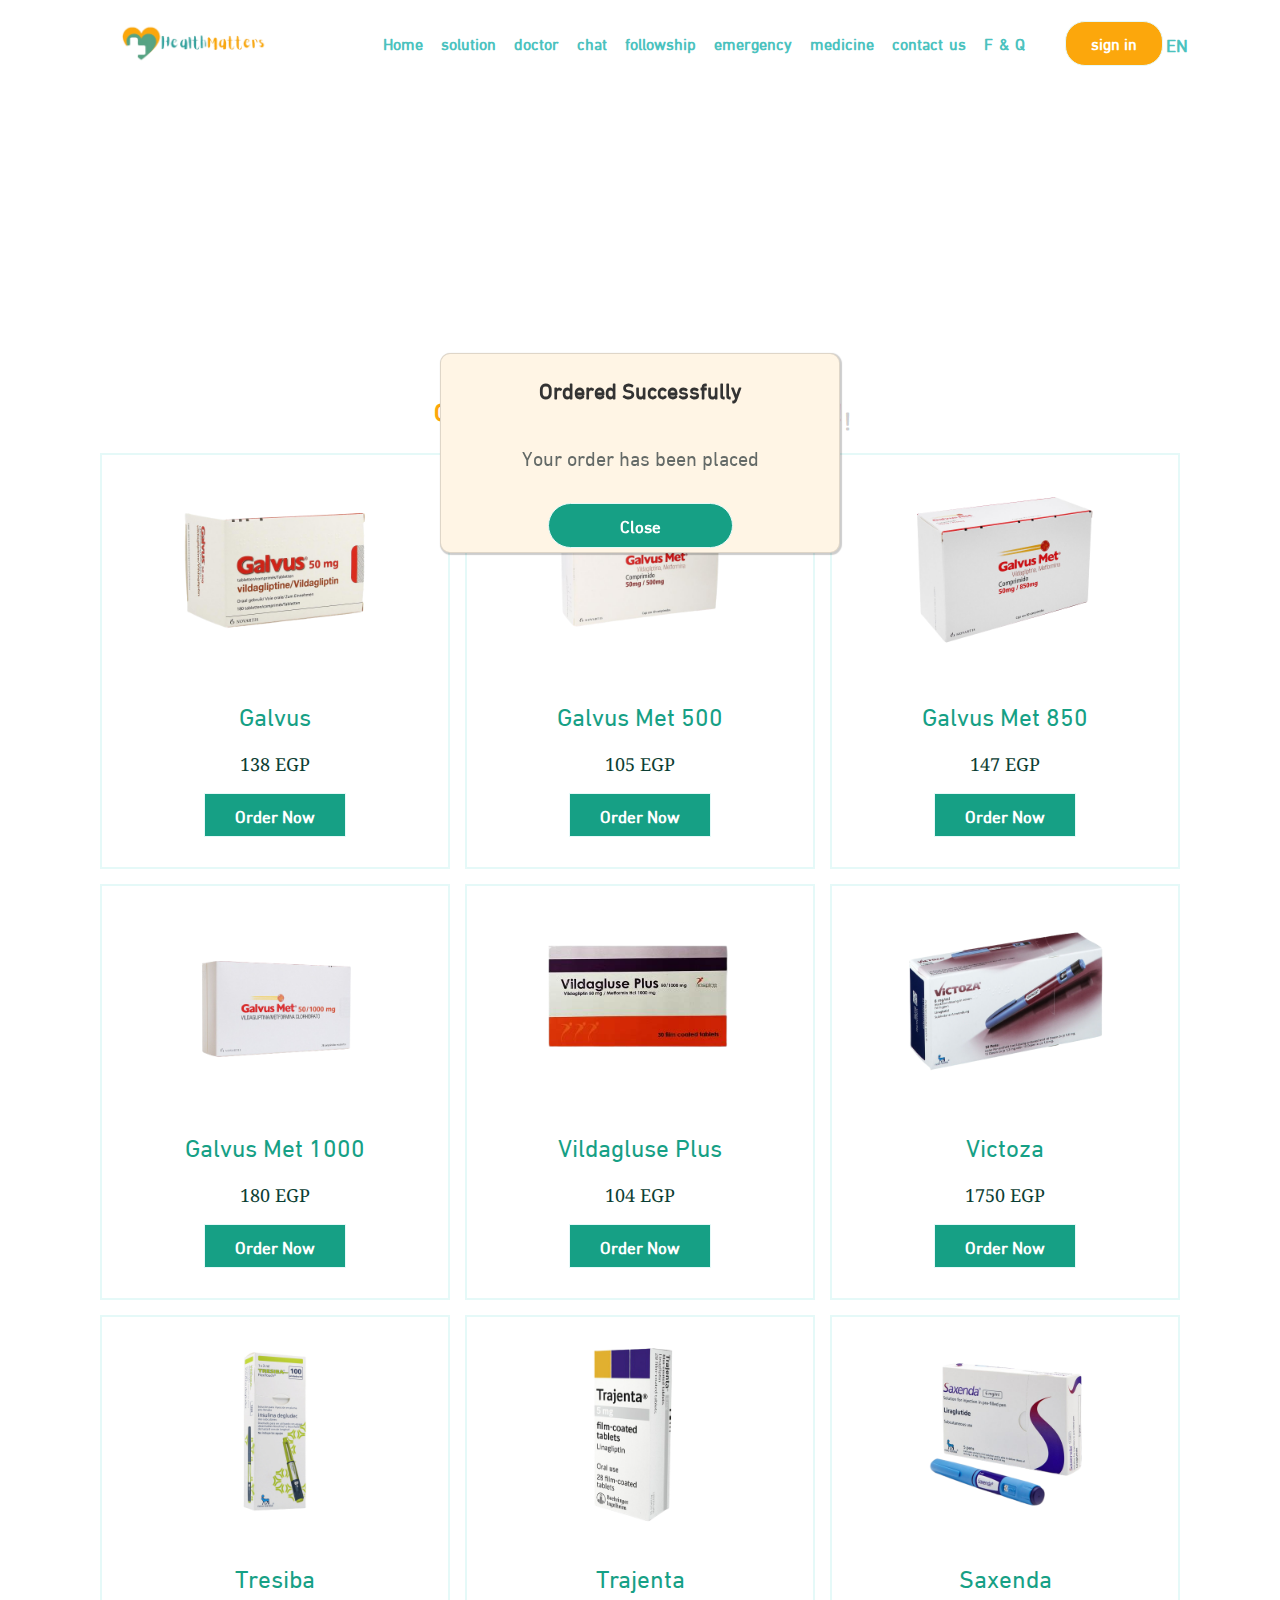
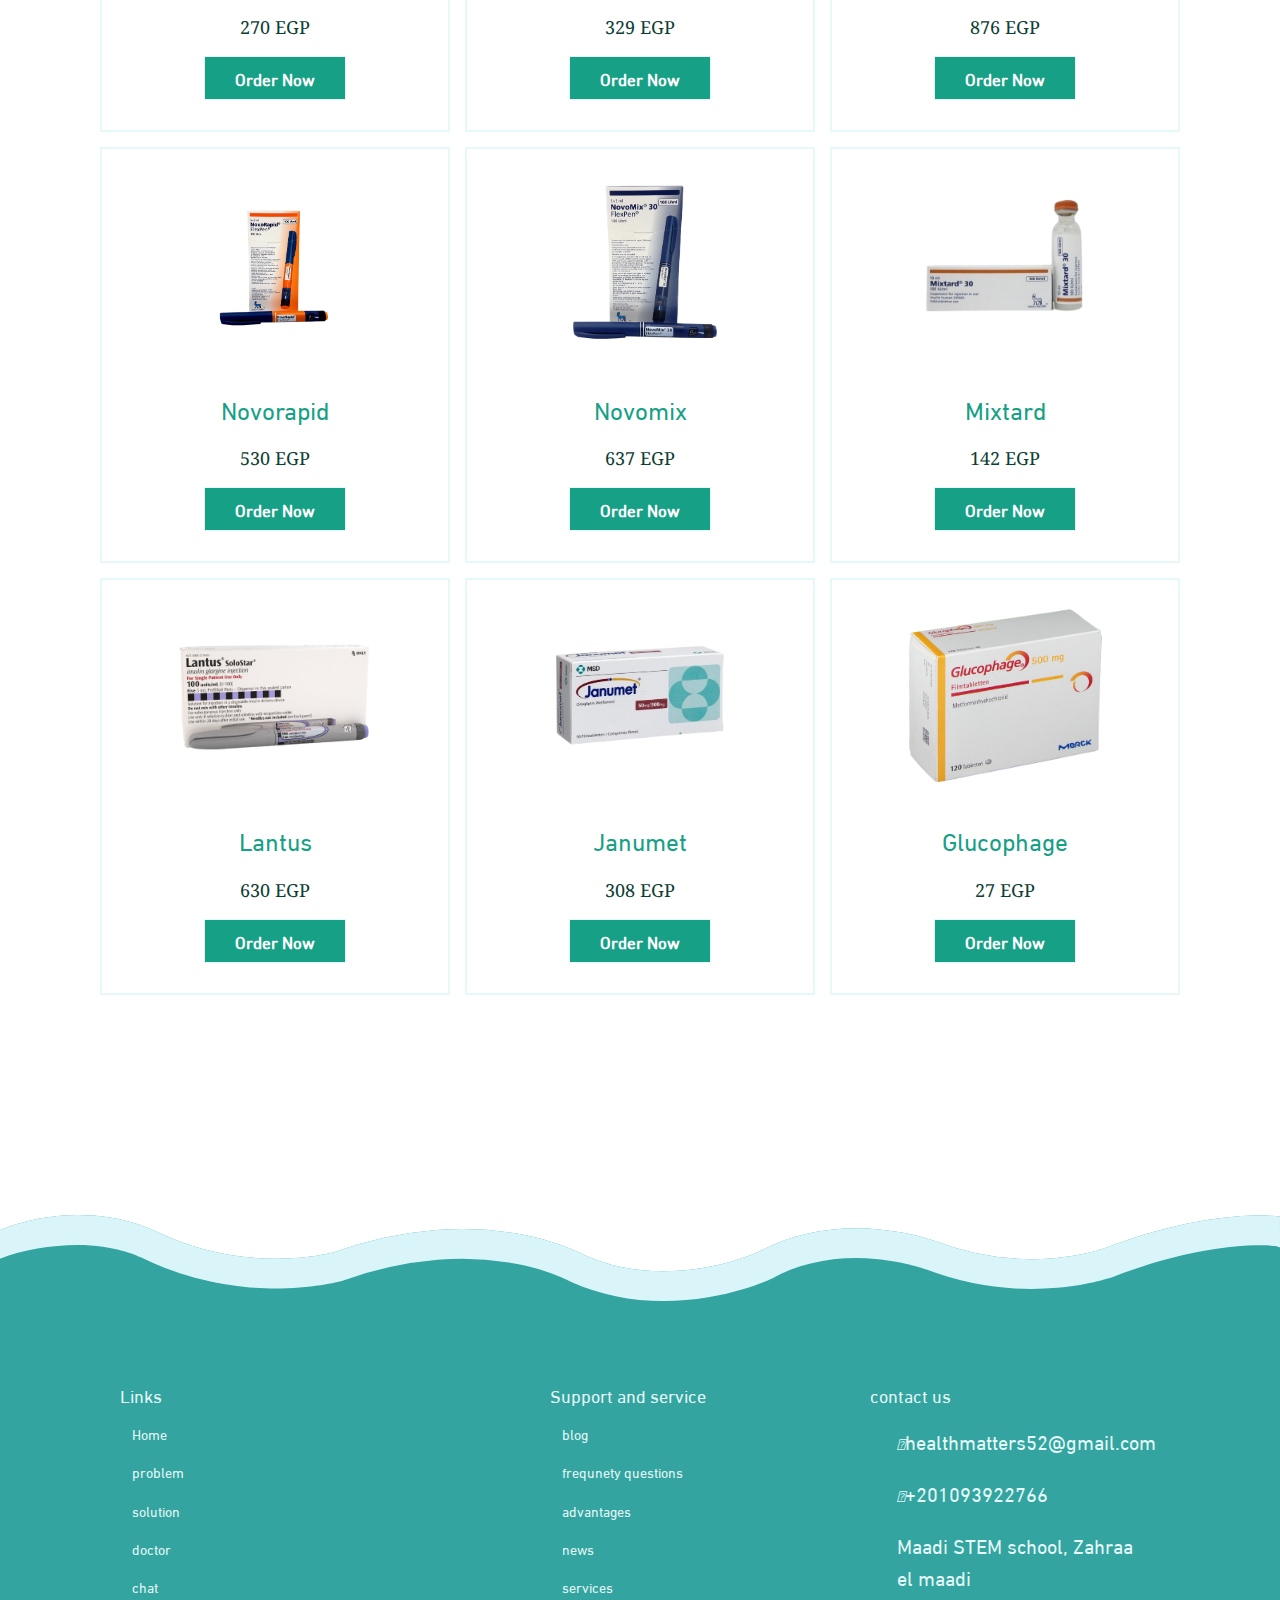
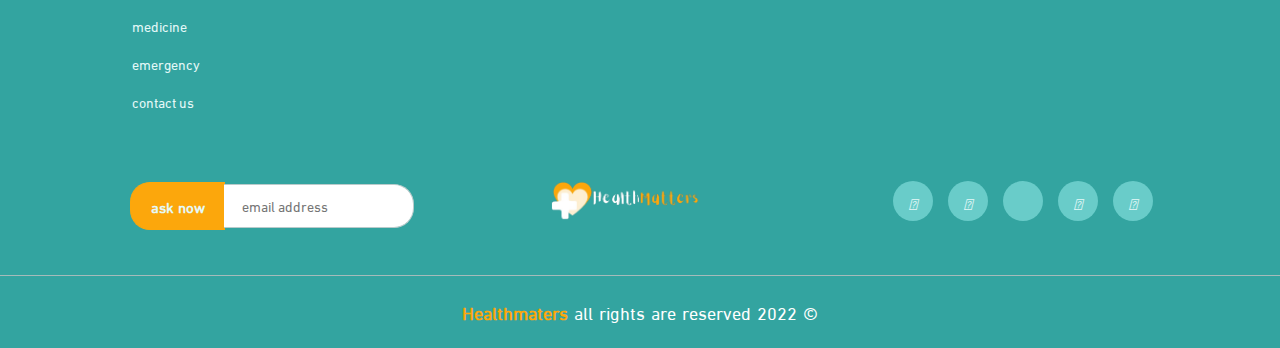
<file: HealthMattres/Medicine.html>
<!DOCTYPE html>
<html dir="ltr">
    <head>
        <meta charset="UTF-8" />
        <meta http-equiv="X-UA-Compatible" content="IE=edge" />
        <meta name="viewport" content="width=device-width, initial-scale=1.0" />
        <link rel="icon" href="img/image-removebg-preview.png">
        <!-- Render All Element Normally -->
        <link rel="stylesheet" href="css/normalize.css" />
         <!-- Bootstrap Core CSS -->
    <link rel="stylesheet" href="https://maxcdn.bootstrapcdn.com/bootstrap/4.0.0-alpha.6/css/bootstrap.min.css">
    <!-- Custom Fonts -->
    <link href="https://maxcdn.bootstrapcdn.com/font-awesome/4.7.0/css/font-awesome.min.css" rel="stylesheet" type="text/css">
    <link href="https://fonts.googleapis.com/css?family=Montserrat:400,700" rel="stylesheet" type="text/css">
    <link href='https://fonts.googleapis.com/css?family=Kaushan+Script' rel='stylesheet' type='text/css'>
    <link href='https://fonts.googleapis.com/css?family=Droid+Serif:400,700,400italic,700italic' rel='stylesheet' type='text/css'>
    <link href='https://fonts.googleapis.com/css?family=Roboto+Slab:400,100,300,700' rel='stylesheet' type='text/css'>
    <link rel="stylesheet" href="https://maxcdn.bootstrapcdn.com/bootstrap/3.4.1/css/bootstrap.min.css">

        <!-- Main Template CSS File -->
        <link rel="stylesheet" href="css/style.css" />
        <link rel="stylesheet" href="https://cdnjs.cloudflare.com/ajax/libs/animate.css/3.7.0/animate.min.css">
        <title> HealthMatters </title>
    </head>
    <body>
        <!-- Start Header Section -->
        <div class="header" id="header">
            <div class="container">
                <nav class="nav-bar">
                    <div class="logo">
                        <img src="img/logo-removebg-preview.png" alt="logo">
                    </div>
                    <div class="list-items">
                        <i class="fa-solid fa-bars menu"></i>
                        <ul>
                            <li><i class="fa-solid fa-house-chimney togel"></i></li>
                            <li><a href="index.html"> Home </a></li>
                            <li><a href="solution.html"> solution</a></li>
                            <li><a href="doctor.html"> doctor </a></li>
                            <li><a href="chat.html"> chat</a></li>
                            <li><a href="todo.html"> followship</a></li>
                            <li><a href="Emergency.html"> emergency</a></li>
                            <li><a href="Medicine.html"> medicine</a></li>
                            <li><a href="contact us.html"> contact us</a></li>
                            <li><a href="f&q.html"> F & Q </a></li>
                            <button class="activ"> sign in </button>
                            <button> sign up </button>
                        </ul>
                    </div>
                    <div class="left-nav">
                        <button> sign in </button>
                        <div class="lang">
                            <span>EN</span>
                            <i class="fa-solid fa-earth-americas"></i>
                        </div>
                    </div>
                </nav>
            </div>
        </div>
        <!-- End Header Section -->

        <section class="medicine" id="medicine">

            <h1 class="heading">Order Your Medicine Now!</h1>
        
            <div class="items">
        
                <div class="item">
                    <img src="img/Galvus.png" alt="Galvus" class="product-img">
                    <h3 class="product-title">Galvus</h3>
                    <div class="price">138 EGP</div>
                    <button class="btn-send" onclick="show_pup()">Order Now</button>
                </div>
        
                <div class="item">
                    <img src="img/Galvus Met 500.png" class="product-img" alt="Galvus Met 50/500 Mg">
                    <h3 class="product-title">Galvus Met 500</h3>
                    <div class="price">105 EGP</span></div>
                    <button class="btn-send" onclick="show_pup()">Order Now</button>
                </div>
        
                <div class="item">
                    <img src="img/Galvus Met 850.png" class="product-img" alt="Galvus Met 50/850 Mg">
                    <h3 class="product-title">Galvus Met 850</h3>
                    <div class="price">147 EGP</div>
                    <button class="btn-send" onclick="show_pup()">Order Now</button>
                </div>
        
                <div class="item">
                    <img src="img/Galvus Met 1000.png" class="product-img" alt="Galvus Met 50/1000 Mg">
                    <h3 class="product-title">Galvus Met 1000</h3>
                    <div class="price">180 EGP</div>
                    <button class="btn-send" onclick="show_pup()">Order Now</button>
                </div>
        
                <div class="item">
                    <img src="img/Vildagluse Plus.png" class="product-img" alt="Vildagluse Plus">
                    <h3 class="product-title">Vildagluse Plus</h3>
                    <div class="price">104 EGP</div>
                    <button class="btn-send" onclick="show_pup()">Order Now</button>
                </div>
        
                <div class="item">
                    <img src="img/Victoza.png" class="product-img" alt="Victoza">
                    <h3 class="product-title">Victoza</h3>
                    <div class="price">1750 EGP</div>
                    <button class="btn-send" onclick="show_pup()">Order Now</button>
                </div>
                        
                <div class="item">
                    <img src="img/Tresiba.png" class="product-img" alt="Tresiba">
                    <h3 class="product-title">Tresiba</h3>
                    <div class="price">270 EGP</div>
                    <button class="btn-send" onclick="show_pup()">Order Now</button>
                </div>
        
                <div class="item">
                    <img src="img/Trajenta.png" alt=" class="product-img" Trajenta">
                    <h3 class="product-title"> Trajenta</h3>
                    <div class="price">329 EGP</div>
                    <button class="btn-send" onclick="show_pup()">Order Now</button>
                </div>
                        
                <div class="item">
                    <img src="img/Saxenda.png" class="product-img" alt="Saxenda">
                    <h3 class="product-title">Saxenda</h3>
                    <div class="price">876 EGP</div>
                    <button class="btn-send" onclick="show_pup()">Order Now</button>
                </div>
        
                <div class="item">
                    <img src="img/Novorapid.png" class="product-img" alt="Novorapid">
                    <h3 class="product-title">Novorapid</h3>
                    <div class="price">530 EGP</div>
                    <button class="btn-send" onclick="show_pup()">Order Now</button>
                </div>
        
                <div class="item">
                    <img src="img/Novomix.png" class="product-img" alt="Novomix">
                    <h3 class="product-title">Novomix</h3>
                    <div class="price">637 EGP</div>
                    <button class="btn-send" onclick="show_pup()">Order Now</button>
                </div>
                        
                <div class="item">
                    <img src="img/Mixtard.png" class="product-img" alt="Mixtard">
                    <h3 class="product-title">Mixtard</h3>
                    <div class="price">142 EGP</div>
                    <button class="btn-send" onclick="show_pup()">Order Now</button>
                </div>
                        
                <div class="item">
                    <img src="img/Lantus.png" class="product-img" alt="Lantus">
                    <h3 class="product-title">Lantus</h3>
                    <div class="price">630 EGP</div>
                    <button class="btn-send" onclick="show_pup()">Order Now</button>
                </div>
                        
                <div class="item">
                    <img src="img/Janumet.png" class="product-img" alt="Janumet">
                    <h3 class="product-title">Janumet</h3>
                    <div class="price">308 EGP</div>
                    <button class="btn-send" onclick="show_pup()">Order Now</button>
                </div>
                        
                <div class="item">
                    <img src="img/Glucophage.png" class="product-img" alt="Glucophage">
                    <h3 class="product-title">Glucophage</h3>
                    <div class="price">27 EGP</div>
                    <button class="btn-send" onclick="show_pup()">Order Now</button>
                </div>

            <div class="card open" id="pup">
                <h2>Ordered Successfully</h2>
                <p>Your order has been placed</p>
                <button class="btn-close" onclick="hide_pup()">Close</button>
            </div>     
            </div>
            </section>

<!-- Start Footer Section -->
        <div class="footer">
            <img class="vector" src="img/ss-4.svg" alt="vector">
            <div class="container">
                <div class="content">
                    <div class="box">
                        <h4> Links </h4>
                        <ul>
                            <li> Home </li>
                            <li> problem </li>
                            <li> solution</li>
                            <li> doctor </li>
                            <li> chat</li>
                            <li> medicine</li>
                            <li> emergency</li>
                            <li> contact us</li>
                        </ul>
                    </div>
                    <div class="box">
                        <h4> Support and service</h4>
                        <ul>
                            <li> blog</li>
                            <li> frequnety questions</li>
                            <li> advantages</li>
                            <li> news</li>
                            <li> services</li>
                        </ul>
                    </div>
                    <div class="box">
                        <h4> contact us</h4>
                        <div class="maile">
                            <i class="fa-solid fa-envelope"></i>
                            <span>healthmatters52@gmail.com</span>
                        </div>
                        <div class="phone">
                            <i class="fa-solid fa-phone"></i>
                            <span>+201093922766</span>
                        </div>
                        <div class="location">
                            <i class="fa-solid fa-location-dot"></i>
                            <span>Maadi STEM school, Zahraa el maadi</span>
                        </div>
                    </div>
                </div>
                <div class="contacts">
                    <div class="form">
                        <button> ask now</button>
                        <input class="input" type="url" placeholder=" email address" name="url" id="url">
                        
                    </div>
                    <div class="img">
                        <img src="img/logo footer.png" alt="">
                    </div>
                    <div class="social">
                            <i class="fa-brands fa-facebook-f"></i>
                            <i class="fa-brands fa-instagram"></i>
                            <i class="fa-brands fa-linkedin-in"></i>
                            <i class="fa-brands fa-youtube"></i>
                            <i class="fa-brands fa-twitter"></i>
                    </div>
                </div>
            </div>
            <p class="copyright"><span> Healthmaters</span>   all rights are reserved <bdi>2022 &copy;</bdi></p>
        </div>
<!-- End Footer Section -->
        <script src="js/index.js"></script>
    </body>
</html>
</file>
<file: HealthMattres/css/style.css>
/* Start Global Variablse */
:root {
    --min-color: #33a4a0;
    --header-color: #ffffff;
    --paragraph-color: #b9cbcb;
    --sec-color: #fca70c;
    --thrd-color: #e5f9f8;
    --four-color: #fff5e5;
    --trans-duration: 0.3s;
    --min-padding: 60px 0;
    --green: #16a085; 
    --black: #444; 
    --light-color: #777; 
    --box-shadow:10px 10px 0 rgba(22, 160, 133, .2);
    --text-shadow:9px 9px 0 rgba(0, 0, 0, .2);
    
}
/* customize */

html::-webkit-scrollbar {
    width: 15px;
  }
  
  html::-webkit-scrollbar-thumb {
    background-color: var(--thrd-color);
    border-radius: 100vw;
    -webkit-border-radius: 100vw;
    -moz-border-radius: 100vw;
    -ms-border-radius: 100vw;
    -o-border-radius: 100vw;
  }
  
  html::-webkit-scrollbar-track {
    background-color: #777;
  }
  

::selection {
    background-color: var(--min-color);
    color: white;
}
  /* End Global Variablse */
  /* Start Global Rulse */
  * {
    -webkit-box-sizing: border-box;
    -moz-box-sizing: border-box;
    box-sizing: border-box;
}
html {
    scroll-behavior: smooth;
}
@font-face {
    font-family: "DINNextLTArabic";
    src: url(../fonts/DINNextLTArabic-Regular-2.ttf);
}
body {
    font-family: "DINNextLTArabic", sans-serif;
    margin: 0 !important;
    padding: 0 !important;
    position: relative;
    z-index: -4;
}
ul {
    list-style: none;
    padding: 0;
    margin: 0;
}
a {
    text-decoration: none !important;
}
.container {
    padding-left: 15px;
    padding-right: 15px;
    margin-left: auto;
    margin-right: auto;
}
  /* Medium devices (tablets, 768px and up) */
@media (min-width: 768px) {
.container {
    width: 730px;
}
}
  /* Large devices (desktops, 992px and up) */
@media (min-width: 992px) {
.container {
    width: 950px;
}
}
  /* Extra large devices (large desktops, 1200px and up) */
@media (min-width: 1200px) {
.container {
    width: 1070px;
}
}
  /* End Global Rulse */
  /* Start Main Components */
.main-component h2 {
    font-size: 45px;
    font-weight: 700;
    color: var(--min-color);
    line-height: 1.8;
    position: relative;
    width: fit-content;
    margin: auto;
}
.main-component h2::after {
    content: "";
    position: absolute;
    right: -70px;
    bottom: 20px;
    width: 60px;
    height: 30px;
    background-image: url(../img/line-header.svg);
    background-repeat: no-repeat;
}
.main-component h2::before {
    content: "";
    position: absolute;
    left: -70px;
    bottom: 20px;
    width: 60px;
    height: 30px;
    background-image: url(../img/line-header.svg);
    background-repeat: no-repeat;
}
.main-component p {
    font-size: 18px;
    font-weight: 400;
    color: var(--min-color);
    line-height: 1.8;
    position: relative;
    width: fit-content;
    margin: auto;
    margin-bottom: 75px;
    margin-top: -15px;
}
.main-component .right {
    font-size: 30px;
    font-weight: 700;
    color: var(--min-color);
    line-height: 1.8;
    position: relative;
    padding: 10px 0;
    width: fit-content;
    margin: 0;
    margin-bottom: 10px;
}
.main-component .right::before {
    content: "";
    position: absolute;
    left: -70px;
    bottom: 20px;
    width: 60px;
    height: 30px;
    background-image: url(../img/line-header.svg);
    background-repeat: no-repeat;
}
button {
    padding: 10px 25px;
    font-size: 16px;
    font-weight: 600;
    background-color: var(--sec-color);
    border: 1px solid var(--thrd-color);
    color: var(--header-color);
    border-radius: 20px;
    cursor: pointer;
    transition: var(--trans-duration);
    display: flex;
    align-items: center;
    transition: var(--trans-duration);
}
.arrows i {
    font-size: 25px;
    color: var(--header-color);
    background-color: var(--sec-color);
    width: 40px;
    height: 40px;
    border-radius: 50%;
    display: flex;
    justify-content: center;
    align-items: center;
    position: absolute;
    bottom: -70px;
    cursor: pointer;
    transition: var(--trans-duration);
}
.arrows i.right {
    right: calc(50% - 50px);
}
.arrows i.right:hover {
    background-color: var(--min-color);
}
.arrows i.left {
    left: calc(50% - 50px);
    background-color: var(--min-color);
}
.arrows i.left:hover {
    background-color: var(--sec-color);
}
  /* End Main Components */
  section{
    margin: 10rem;
    font-family: "DINNextLTArabic";
}
button {
    padding: 10px 25px;
    font-size: 16px;
    font-weight: 600;
    background-color: var(--sec-color);
    border: 1px solid var(--thrd-color);
    color: var(--header-color);
    border-radius: 20px;
    cursor: pointer;
    transition: var(--trans-duration);
    display: flex;
    align-items: center;
    transition: var(--trans-duration);
}
.heading{
    text-align: center;
    color:var(--min-color);
    padding-bottom: 3.5rem;
    font-size: 4rem;
    font-weight: 600;
    font-family: "DINNextLTArabic";
}
.btn-send{
    margin-top: 1rem;
    display: inline-block;
    padding:.9rem 3rem;
    font-size: 1.7rem;
    color: var(--header-color);
    background: var(--green);
    cursor: pointer;
    border-radius: 0rem;
}

.btn:hover{
    color:var(--four-color);
    background: var(--sec-color);
    transition: 0.3s;
}
  /* Start Header Section */
.header {
    background-color: var(--header-color);
    position: relative;
    height: 125px;
    padding: 10px 0;
    margin-bottom: 30px;
}
@media (max-width: 767px) {
    .header {
        height: 60px;
        margin-bottom: 0;
    }
}
.header .nav-bar {
    display: flex;
    justify-content: space-between;
    align-items: center;
}
.header .nav-bar .logo {
    max-width: 100%;
    cursor: pointer;
}
.header .nav-bar .logo img {
    width: 150px;
}
.header .nav-bar .list-items .menu {
    color: var(--min-color);
    font-size: 18px;
    position: relative;
    cursor: pointer;
    display: none;
}
@media (max-width: 767px) {
    .header .nav-bar .list-items .menu {
        display: block;
    }
    .header .nav-bar .list-items .menu:hover + ul {
        display: flex;
        flex-direction: column;
        padding: 20px;
        width: 100%;
        height: 500px;
        background-color: var(--min-color);
        position: absolute;
        top: 70px;
        left: 0;
        z-index: 4;
    }
    .header .nav-bar .list-items .menu:hover + ul::after {
        content: "";
        border-width: 10px;
        border-style: solid;
        border-color: transparent transparent var(--min-color) transparent;
        position: absolute;
        left: 12px;
        top: -19px;
    }
    .header .nav-bar .list-items .menu:hover + ul li {
        padding: 10px;
        text-align: center;
        background-color: var(--thrd-color);
        margin-bottom: 5px;
    }
}
.header .nav-bar .list-items ul {
    padding: 10px;
    margin-right: -50px;
}
@media (max-width: 767px) {
    .header .nav-bar .list-items ul {
        display: none;
    }
}
@media (min-width: 767.2px) {
    .header .nav-bar .list-items ul button {
        display: none;
    }
}
@media (max-width: 767px) {
    .header .nav-bar .list-items ul button {
        display: block;
        margin-top: 20px;
        background-color: var(--thrd-color);
        border-color:  var(--thrd-color);
    }
    .header .nav-bar .list-items ul button {
    padding: 10px 25px;
    color: var(--min-color);
    border-radius: 15px;
    }
}
.header .nav-bar .list-items ul li {
    display: inline-block;
    padding: 12px 5px;
    margin-left: 5px;
    position: relative;
}
.header .nav-bar .list-items ul li a {
    color: #4bc2be;
    font-size: 16px;
    font-weight: 600;
    word-spacing: 2px;
    transition: var(--trans-duration);
}
.header .nav-bar .list-items ul li .togel {
    color: var(--sec-color);
    cursor: pointer;
}
.header .nav-bar .list-items ul li::after {
    content: "";
    width: 0;
    height: 3px;
    background-color: var(--sec-color);
    position: absolute;
    right: 5px;
    bottom: -5px;
    transition: var(--trans-duration);
}
.header .nav-bar .list-items ul li:hover::after {
    width: calc(100% - 5px);
}
.header .nav-bar .left-nav {
    display: flex;
    justify-content: space-between;
    align-items: center;
    margin-right: -50px;
}
@media (max-width: 992px) {
    .header .nav-bar .left-nav {
        display: none;
    }
}
.header .nav-bar .left-nav button:hover {
    background-color: var(--header-color);
    border: 1px solid var(--sec-color);
    color: var(--sec-color);
}
.header .nav-bar .left-nav .lang {
    margin-right: 15px;
    font-size: 18px;
    font-weight: 600;
    color: #4bc2be;
}
.header .nav-bar .left-nav .lang span,
.header .nav-bar .left-nav .lang i {
    padding: 2.5px;
}
/* End Header Section */
/* Start Landing Section */
.landing {
    padding: var(--min-padding);
    background-color: #3db9b5;
    position: relative;
    padding-bottom: 100px;
}
.landing .vector {
    position: absolute;
    top: -80px;
}
@media (max-width: 1200px) {
    .landing .vector {
        top: -70px;
    }
}
@media (max-width: 992px) {
    .landing .vector {
        top: -50px;
    }
}
@media (max-width: 767px) {
    .landing .vector {
        top: -3px;
    }
}
.landing .content {
    display: flex;
    justify-content: space-between;
    gap: 20px;
    padding-top: 20px;
}
@media (max-width: 992px) {
    .landing .content {
        flex-direction: column;
        text-align: center;
    }
}
.landing .content .text {
    padding: 10px;
}
.landing .content .text h2 {
    margin: 0;
    font-size: 45px;
    font-weight: 400;
    color: #f1c968;
}
.landing .content .text p {
    font-size: 26px;
    margin: 15px 0 0;
    color: var(--header-color);
    line-height: 1.6;
}
.landing .content .text button {
    background-color: #3db9b5;
    border-width: 2px;
    display: flex;
    align-items: center;
    justify-content: center;
    font-size: 18px;
    padding: 10px 30px;
    margin: 20px 0 0;
    transition: var(--trans-duration);
}
 button a{
    color: #fff;
    padding-right: 10px;
}
@media (max-width: 992px) {
    .landing .content .text button {
        margin: 20px auto;
    }
}
.landing .content .text button:hover {
    background-color: var(--sec-color);
}
.landing .content .text button i {
    margin-top: 8px;
    font-size: 18px;
    transition: var(--trans-duration);
}
.landing .content .text button:hover i {
    animation: buonced 1s linear alternate infinite;
}
.landing .content .text button i:nth-child(1) {
    margin-right: 20px;
}
.landing .content .text .bullets {
    margin-top: 55px;
}
.landing .content .text .bullets span {
    width: 15px;
    height: 15px;
    background-color: #e5f9f8;
    display: inline-block;
    margin-left: 15px;
    border-radius: 50%;
    cursor: pointer;
}
.landing .content .text .bullets .activ {
    background-color: var(--sec-color);
}
.landing .content .img {
    max-width: 100%;
}
.landing .content .img img {
    width: 500px;
}
@media (max-width: 767px) {
    .landing .content .img img {
        max-width: 100%;
    }
}
/* End Landing Section */
/* Start Services Section */
.services {
    padding: var(--min-padding);
    background-color: var(--header-color);
    position: relative;
    padding-bottom: 100px;
    margin-bottom: 50px;
}
.services .vector {
    position: absolute;
    top: -100px;
}
@media (max-width: 992px) {
    .services .vector {
        top: -60px;
    }
}
@media (max-width: 767px) {
    .services .vector {
        top: -40px;
    }
}
.services .boxes {
    display: grid;
    grid-template-columns: repeat(auto-fill, minmax(250px, 1fr));
    gap: 30px;
}
.services .boxes .box {
    padding: 20px 30px;
    box-shadow: 0 8px 12px rgba(0, 0, 0, 0.1);
    border-radius: 20px;
    text-align: center;
    transition: var(--trans-duration);
}
.services .boxes .box:hover {
    background-color: var(--thrd-color);
}
.services .boxes .box .adv {
    font-size: 55px;
    padding: 10px;
    color: var(--sec-color);
}
.services .boxes .box:hover .adv {
    color: var(--min-color);
}
.services .boxes .box h4 {
    margin-top: 20px;
    padding: 10px;
    color: var(--min-color);
    font-size: 18px;
    margin: 0;
}
.services .boxes .box:hover h4 {
    color: var(--sec-color);
}
.services .boxes .box p {
    font-size: 15px;
    line-height: 1.6;
    margin: 0;
    margin-top: 10px;
    color: #646a67;
}
.services .boxes .box button {
    background-color: #3db9b5;
    border-width: 2px;
    display: flex;
    align-items: center;
    justify-content: center;
    font-size: 18px;
    padding: 10px 30px;
    margin: 30px auto;
    transition: var(--trans-duration);
}
.services .boxes .box:hover button {
    background-color: var(--sec-color);
}
.services .boxes .box button i {
    margin-top: 8px;
    margin-right: 10px;
    font-size: 18px;
    transition: var(--trans-duration);
}
.services .boxes .box:hover button i {
    animation: buonced 1s linear alternate infinite;
}
/* End Services Section */
/* Start About Section */
.about {
    padding: var(--min-padding);
    background-color: var(--four-color);
    position: relative;
    padding-bottom: 100px;
}
.about .vector {
    position: absolute;
    top: -80px;
}
@media (max-width: 1200px) {
    .about .vector {
        top: -70px;
    }
}
@media (max-width: 992px) {
    .about .vector {
        top: -50px;
    }
}
@media (max-width: 767px) {
    .about .vector {
        top: 0;
    }
}
.about .contents {
    display: flex;
    justify-content: space-between;
    gap: 20px;
    padding-top: 20px;
}
@media (max-width: 992px) {
    .about .contents {
        flex-direction: column;
    }
}
.about .contents .img {
    padding: 10px;
    max-width: 100%;
}
@media (max-width: 992px) {
    .about .contents .img {
        text-align: center;
    }
}
.about .contents .img img {
    width: 450px;
}
@media (max-width: 992px) {
    .about .contents .img img {
        max-width: 100%;
    }
}
.about .contents .text {
    padding: 10px;
    position: relative;
}
.about .contents .text .min-paragraph {
    font-size: 22px;
    line-height: 1.6;
    font-weight: 600;
    margin-bottom: 42px;
    color: var(--sec-color);
}
.about .contents .text span {
    display: block;
    font-size: 16px;
    padding: 10px 25px;
    font-weight: bold;
    color: var(--min-color);
    position: relative;
}
.about .contents .text span::before {
    content: "";
    width: 15px;
    height: 15px;
    background-color: var(--sec-color);
    border-radius: 50%;
    position: absolute;
    left: 0;
    top: 15px;
}
.about .contents .text .contacts {
    margin-top: 42px;
    display: flex;
    align-items: center;
    gap: 30px;
}
.about .contents .text .contacts button {
    background-color: var(--sec-color);
    border-width: 2px;
    display: flex;
    align-items: center;
    justify-content: center;
    font-size: 18px;
    padding: 10px 30px;
    transition: var(--trans-duration);
}
.about .contents .text .contacts button:hover {
    background-color: #3db9b5;
}
.about .contents .text .contacts .min-button {
    background-color: #3db9b5;
}
.about .contents .text .contacts .min-button:hover {
    background-color: var(--sec-color);
}
.about .contents .text .contacts button i {
    margin-top: 8px;
    margin-left: 10px;
    font-size: 18px;
    transition: var(--trans-duration);
}
/* End About Section */
/* Start Projects Section */
.projects {
    padding: var(--min-padding);
    position: relative;
}
.projects .vector {
    position: absolute;
    top: -100px;
}
@media (max-width: 992px) {
    .projects .vector {
        top: -40px;
    }
}
@media (max-width: 767px) {
    .projects .vector {
        top: -30px;
    }
}
.projects .imgs {
    display: flex;
    align-items: center;
    gap: 30px;
    margin-top: 75px;
}
@media (max-width: 1200px) {
    .projects .imgs {
        flex-direction: column;
    }
}
.projects .imgs .img-one {
    max-width: 100%;
    border-radius: 20px;
    overflow: hidden;
    box-shadow: 0 8px 12px rgba(0, 0, 0, 0.1);
    position: relative;
    transition: var(--trans-duration);
}
.projects .imgs .img-one::before {
    content: "";
    width: 0;
    height: 0;
    background-color: #fca80ce7;
    position: absolute;
    left: 0;
    top: 0;
}
.projects .imgs .img-one button {
    background-color: var(--sec-color);
    border: 1px solid var(--header-color);
    font-size: 20px;
    position: absolute;
    top: 50%;
    left: 50%;
    transform: translate(-50%, -50%);
    display: none;
}
.projects .imgs .img-one:hover::before {
    width: 100%;
    height: 100%;
}
.projects .imgs .img-one:hover button {
    display: block;
}
.projects .imgs .img-one button i {
    margin-top: 8px;
    margin-right: 10px;
    font-size: 18px;
    transition: var(--trans-duration);
}
.projects .imgs .img-one:hover button i {
    animation: buonced 1s linear alternate infinite;
}
.projects .imgs .img-one img {
    width: 500px;
}
@media (max-width: 1199px) {
    .projects .imgs .img-one img {
        max-width: 100%;
    }
}
.projects .imgs .img-two {
    flex: 1;
    padding: 20px;
}
@media (max-width: 1999px) {
    .projects .imgs .img-two {
        width: 100%;
        text-align: center;
    }
}
.projects .imgs .img-two .box {
    display: grid;
    grid-template-columns: repeat(auto-fill, minmax(220px, 1fr));
    gap: 20px;
}
.projects .imgs .img-two .box .imag {
    max-width: 100%;
    border-radius: 20px;
    overflow: hidden;
    box-shadow: 0 8px 12px rgba(0, 0, 0, 0.1);
    position: relative;
    transition: var(--trans-duration);
}
.projects .imgs .img-two .box .imag::before {
    content: "";
    width: 0;
    height: 0;
    background-color: #fca80ce7;
    position: absolute;
    left: 0;
    top: 0;
}
.projects .imgs .img-two .box .imag button {
    background-color: var(--sec-color);
    border: 1px solid var(--header-color);
    font-size: 14px;
    padding: 10px 35px;
    position: absolute;
    top: 50%;
    left: 50%;
    transform: translate(-50%, -50%);
    display: none;
}
.projects .imgs .img-two .box .imag:hover::before {
    width: 100%;
    height: 100%;
}
.projects .imgs .img-two .box .imag:hover button {
    display: block;
}
.projects .imgs .img-two .box .imag button i {
    margin-top: 8px;
    font-size: 12px;
    transition: var(--trans-duration);
}
.projects .imgs .img-two .box .imag:hover button i {
    animation: buonced 1s linear alternate infinite;
}
.projects .imgs .img-two .box .imag img {
    width: 250px;
}
@media (max-width: 992px) {
    .projects .imgs .img-two .box .imag img {
        max-width: 100%;
    }
}
/* End Projects Section */
/* Start Works Section */
.works {
    padding: var(--min-padding);
    margin-top: 30px;
    padding-bottom: 100px;
}
.works .main-component h2 {
    font-size: 35px;
}
.works .boxes {
    display: grid;
    grid-template-columns: repeat(auto-fill, minmax(400px, 1fr));
    gap: 20px;
}
@media (max-width: 992px) {
    .works .boxes {
        grid-template-columns: repeat(auto-fill, minmax(300px, 1fr));
        gap: 35px;
    }
}
.works .boxes .box {
    display: flex;
    align-items: center;
    gap: 20px;
    justify-content: flex-end;
}
@media (max-width: 992px) {
    .works .boxes .box {
        flex-direction: column;
        justify-content: center;
    }
}
.works .boxes .box i {
    font-size: 45px;
    color: #72fbf4;
}
.works .boxes .box .content {
    padding: 15px;
    background-color: #dcfdfb;
    border-radius: 20px;
}
.works .boxes .box .content h4 {
    font-size: 22px;
    margin: 0;
    margin-top: 10px;
    color: var(--min-color);
}
.works .boxes .activ .content h4 {
    color: var(--sec-color);

}
.works .boxes .box .content p {
    font-size: 18px;
    line-height: 1.6;
    color: #646a67;
}
.works .boxes .activ .content {
    background-color: #fdefd6;
}
.works .boxes .activ i {
    color: #f7c266;
}
/* End Works Section */
/* Start Numbers Section */
.numbers {
    padding: var(--min-padding);
    background-color: var(--thrd-color);
    position: relative;
    padding-bottom: 100px;
}
.numbers .vector {
    position: absolute;
    top: -80px;
}
@media (max-width: 1200px) {
    .numbers .vector {
        top: -70px;
    }
}
@media (max-width: 992px) {
    .numbers .vector {
        top: -50px;
    }
}
@media (max-width: 767px) {
    .numbers .vector {
        top: 0;
    }
}
.numbers .number {
    display: flex;
    justify-content: space-between;
    gap: 30px;
}
@media (max-width: 992px) {
    .numbers .number {
        flex-direction: column;
    }
}
.numbers .number .content {
    flex: 1;
    padding-bottom: 18%;
}
.numbers .number .content .main-component h3 {
    margin-bottom: 30px;
}
.numbers .number .content .boxes {
    display: flex;
    flex-wrap: wrap;
    gap: 37px;
}
.numbers .number .content .boxes .box {
    padding: 10px;
    background-color: var(--header-color);
    width: 200px;
    height: 200px;
    border-radius: 20px;
    display: flex;
    align-items: center;
    justify-content: center;
    flex-direction: column;
    box-shadow: 0 8px 12px rgba(0, 0, 0, 0.1);
}
@media (max-width: 1200px) {
    .numbers .number .content .boxes .box {
        width: 150px;
        height: 150px;
    }
}
@media (max-width: 992px) {
    .numbers .number .content .boxes .box {
        width: 100%;
        height: 100%;
    }
}
.numbers .number .content .boxes .box .num {
    padding: 5px;
    font-size: 35px;
    font-weight: bold;
    color: var(--sec-color);
}
.numbers .number .content .boxes .box .num img{
    width: 100%;
    box-shadow: 2px 2px 2px 1px rgb(229 249 248);
    border-style: none;
}
@media (max-width: 992px) {
    .numbers .number .content .boxes .box .num {
        font-size: 25px;
    }
}
.numbers .number .content .boxes .box .parag {
    font-size: 25px;
    font-weight: bold;
    color: var(--min-color);
}
@media (max-width: 992px) {
    .numbers .number .content .boxes .box .parag {
        font-size: 20px;
    }
}
.numbers .number .imgs {
    max-width: 100%;
    padding: 10px;
}
.numbers .number .imgs img {
    width: 550px;
}
@media (max-width: 992px) {
    .numbers .number .imgs img {
        width: 100%;
    }
}
/* End Numbers Section */
/* Start Client Section */
.client {
    padding: var(--min-padding);
    position: relative;
}
.client .vector {
    position: absolute;
    top: -100px;
}
@media (max-width: 992px) {
    .client .vector {
        top: -40px;
    }
}
@media (max-width: 767px) {
    .client .vector {
        top: -30px;
    }
}
.client .main-component h2 {
    margin-bottom: 75px;
}
.client .boxes {
    display: grid;
    grid-template-columns: repeat(auto-fill, minmax(250px, 1fr));
    gap: 20px;
}
.client .boxes .box {
    position: relative;
}
.client .boxes .box .quote {
    padding: 20px;
    box-shadow: 0 8px 12px rgba(0, 0, 0, 0.1);
    border-radius: 20px;
    position: relative;
}
.client .boxes .box .quote i {
    font-size: 22px;
    color: var(--sec-color);
}
.client .boxes .box .quote .fa-quote-left {
    position: absolute;
    left: 20px;
    bottom: 60px;
}
.client .boxes .box .quote i.activ {
    color: var(--min-color);
}
.client .boxes .box .quote p {
    font-size: 20px;
    line-height: 1.6;
    text-align: center;
    color: var(--min-color);
    margin-bottom: 60px;
}
.client .boxes .box .quote p.activ {
    color: var(--sec-color);
}
.client .boxes .box .manager {
    position: relative;
    text-align: center;
}
.client .boxes .box .manager .img {
    width: 80px;
    height: 80px;
    background-color: var(--header-color);
    border-radius: 50%;
    border: 1px solid #e8edea;
    overflow: hidden;
    position: absolute;
    top: -80px;
    left: 50%;
    transform: translateX(-50%);
}
.client .boxes .box .manager .img img {
    width: 100%;
}
.client .boxes .box .manager .name {
    margin-top: 30px;
}
.client .boxes .box .manager h4 {
    margin: 0;
    padding: 5px 0;
    font-size: 20px;
    color: var(--sec-color);
}
.client .boxes .box .manager h4.activ {
    color: var(--min-color);
}
.client .boxes .box .manager span {
    font-size: 14px;
    color: var(--min-color);
    font-weight: bold;
}
.client .boxes .box .manager span.activ {
    color: var(--sec-color);
}
.client .arrows i {
    top: 100%;
}
/* End Client Section */
/* Start Blog Section */
.blog {
    padding-top: 60px;
    position: relative;
    margin-top: 40px;
}
.blog .boxes {
    display: grid;
    grid-template-columns: repeat(auto-fill, minmax(200px, 1fr));
    gap: 30px;
}
.blog .boxes .box .img {
    max-width: 100%;
    border-radius: 20px;
    border: 1px solid var(--thrd-color);
    overflow: hidden;
}
.blog .boxes .box .img img {
    width: 100%;
}
.blog .boxes .box p {
    margin: 0;
    font-size: 16px;
    line-height: 1.6;
    color: var(--min-color);
    margin-top: 10px;
}
/* End Blog Section */
/* Start Footer Section */
.footer {
    margin-top: 150px;
    padding: 80px 0 0;
    background-color: var(--min-color);
    position: relative;
}
@media (max-width: 767px) {
    .footer {
        text-align: center;
    }
}
.footer .vector {
    position: absolute;
    top: -80px;
    left: 0;
}
@media (max-width: 1200px) {
    .footer .vector {
        top: -70px;
    }
}
@media (max-width: 992px) {
    .footer .vector {
        top: -50px;
    }
}
@media (max-width: 767px) {
    .footer .vector {
        top: -40px;
    }
}
.footer .content {
    display: grid;
    grid-template-columns: 400px repeat(auto-fill, minmax(250px, 1fr));
    gap: 30px;
    padding-bottom: 20px;
    margin-bottom: 20px;
    color: var(--thrd-color);
    line-height: 1.6;
}
@media (max-width: 767px) {
    .footer .content {
        grid-template-columns: repeat(auto-fill, minmax(220px, 1fr));
        gap: 20px;
    }
}
.footer .content .box ul li {
    cursor: pointer;
    padding: 8px 12px;
    transition: var(--trans-duration);
}
@media (max-width: 767px) {
    .footer .content .box ul li {
        margin: auto;
    }
}
.footer .content .box ul li:hover {
    background-color: rgb(159 244 241 / 50%);
}
.footer .content .box .maile,
.footer .content .box .phone,
.footer .content .box .location {
    padding: 10px 12px;
    transition: var(--trans-duration);
    cursor: pointer;
    display: flex;
    align-items: center;
    justify-content: flex-start;
}
@media (max-width: 767px) {
    .footer .content .box .maile,
    .footer .content .box .phone,
    .footer .content .box .location {
        flex-direction: column;
        margin-bottom: 10px;
    }
}
.footer .content .box .maile:hover,
.footer .content .box .phone:hover,
.footer .content .box .location:hover {
    background-color: rgb(159 244 241 / 50%);
}
.footer .content .box .maile i,
.footer .content .box .phone i,
.footer .content .box .location i {
    margin-left: 15px;
    font-size: 20px;
}
@media (max-width: 767px) {
    .footer .content .box .maile i,
    .footer .content .box .phone i,
    .footer .content .box .location i {
        margin-bottom: 15px;
    }
}
.footer .content .box .maile span,
.footer .content .box .phone span,
.footer .content .box .location span {
    font-size: 20px;
}
.footer .contacts {
    display: grid;
    grid-template-columns: 400px repeat(auto-fill, minmax(250px, 1fr));
    gap: 30px;
    padding-bottom: 20px;
    color: var(--thrd-color);
    line-height: 1.6;
    align-items: center;
}
@media (max-width: 767px) {
    .footer .contacts {
        grid-template-columns: repeat(auto-fill, minmax(300px, 1fr));
        gap: 20px;
    }
}
.footer .contacts .form {
    margin-top: 10px;
    display: flex;
    align-items: center;
    padding: 10px;
}
@media (max-width: 767px) {
    .footer .contacts .form {
        margin: auto;
    }
}
.footer .contacts .input {
    display: inline-block;
    padding: 10px 15px;
    border: none;
    border: 1px solid var(--paragraph-color);
    border-radius: 20px;
    border-top-left-radius: 0px;
    border-bottom-left-radius: 0px;
    border-left: none;
    outline: none;
}
.footer .contacts .input::placeholder {
    font-size: 14px;
}
.footer .contacts button {
    padding: 11px 20px;
    font-size: 15px;
    margin: 0;
    margin-right: -1px;
    background-color: var(--sec-color);
    border: 1px solid var(--sec-color);
    border-right: none;
    color: var(--thrd-color);
    border-radius: 20px;
    border-top-right-radius: 0px;
    border-bottom-right-radius: 0px;
    outline: none;
}
@media (max-width: 767px) {
    .footer .contacts button {
        padding: 13px;
        font-size: 12px;
    }
}
.footer .contacts button:hover {
    background-color: #e87517;
    border-color: #e87517;
}
.footer .contacts .img {
    max-width: 100%;
}
.footer .contacts .img img {
    width: 150px;
}
.footer .contacts .social {
    display: flex;
    align-items: center;
    justify-content: center;
}
.footer .contacts .social i {
    margin-left: 15px;
    font-size: 20px;
    width: 40px;
    height: 40px;
    border-radius: 50%;
    background-color: rgb(159 244 241 / 50%);
    display: flex;
    align-items: center;
    justify-content: center;
    cursor: pointer;
    transition: var(--trans-duration);
}
.footer .contacts .social i:hover {
    background-color: var(--sec-color);
}
.footer .copyright {
    font-size: 18px;
    padding: 20px;
    margin: 0;
    color: var(--header-color);
    margin-top: 15px;
    text-align: center;
    word-spacing: 2px;
    line-height: 1.8;
    font-weight: 300;
    border-top: 1px solid #a5bbba;
}
@media (max-width: 767px) {
    .footer .copyright {
        font-size: 11px;
    }
}
.footer .copyright span {
    color: var(--sec-color);
    font-weight: 800;
}
/* End Footer Section */
/* Start Animations Section */
@keyframes buonced {
    0%, 20%, 80% {
        transform: translateX(-2px);
    }
    60%, 100% {
        transform: translateX(-20px);
    }
}
  /* End Animations Section */

  /* video call */
  
header .intro-text {
    padding-top: 100px;
    padding-bottom: 50px;
  }
  header .intro-text .intro-lead-in {
    font-family: "Droid Serif", "Helvetica Neue", Helvetica, Arial, sans-serif;
    font-style: italic;
    font-size: 22px;
    line-height: 22px;
    margin-bottom: 25px;
  }
  header .intro-text .intro-heading {
    font-family: "Montserrat", "Helvetica Neue", Helvetica, Arial, sans-serif;
    text-transform: uppercase;
    font-weight: 700;
    font-size: 50px;
    line-height: 50px;
    margin-bottom: 25px;
  }
  @media (min-width: 768px) {
    header .intro-text {
      padding-top: 300px;
      padding-bottom: 200px;
    }
    header .intro-text .intro-lead-in {
      font-family: "Droid Serif", "Helvetica Neue", Helvetica, Arial, sans-serif;
      font-style: italic;
      font-size: 40px;
      line-height: 40px;
      margin-bottom: 25px;
    }
    header .intro-text .intro-heading {
      font-family: "Montserrat", "Helvetica Neue", Helvetica, Arial, sans-serif;
      text-transform: uppercase;
      font-weight: 700;
      font-size: 75px;
      line-height: 75px;
      margin-bottom: 50px;
    }
  }
  section {
    padding: 100px 0;
  }
  section h2.section-heading {
    font-size: 40px;
    margin-top: 0;
    margin-bottom: 15px;
  }
  section h3.section-subheading {
    font-size: 16px;
    font-family: "Droid Serif", "Helvetica Neue", Helvetica, Arial, sans-serif;
    text-transform: none;
    font-style: italic;
    font-weight: 400;
    margin-bottom: 75px;
  }
  @media (min-width: 768px) {
    section {
      padding: 150px 0;
    }
  }
  .service-heading {
    margin: 15px 0;
    text-transform: none;
  }
  #portfolio .portfolio-item {
    margin: 0 0 15px;
    right: 0;
  }
  #portfolio .portfolio-item .portfolio-link {
    display: block;
    position: relative;
    max-width: 400px;
    margin: 0 auto;
  }
  #portfolio .portfolio-item .portfolio-link .portfolio-hover {
    background: rgba(254, 209, 54, 0.9);
    position: absolute;
    width: 100%;
    height: 100%;
    opacity: 0;
    transition: all ease 0.5s;
    -webkit-transition: all ease 0.5s;
    -moz-transition: all ease 0.5s;
  }
  #portfolio .portfolio-item .portfolio-link .portfolio-hover:hover {
    opacity: 1;
  }
  #portfolio .portfolio-item .portfolio-link .portfolio-hover .portfolio-hover-content {
    position: absolute;
    width: 100%;
    height: 20px;
    font-size: 20px;
    text-align: center;
    top: 50%;
    margin-top: -12px;
    color: white;
  }
  #portfolio .portfolio-item .portfolio-link .portfolio-hover .portfolio-hover-content i {
    margin-top: -12px;
  }
  #portfolio .portfolio-item .portfolio-link .portfolio-hover .portfolio-hover-content h3,
  #portfolio .portfolio-item .portfolio-link .portfolio-hover .portfolio-hover-content h4 {
    margin: 0;
  }
  #portfolio .portfolio-item .portfolio-caption {
    max-width: 400px;
    margin: 0 auto;
    background-color: white;
    text-align: center;
    padding: 25px;
  }
  #portfolio .portfolio-item .portfolio-caption h4 {
    text-transform: none;
    margin: 0;
  }
  #portfolio .portfolio-item .portfolio-caption p {
    font-family: "Droid Serif", "Helvetica Neue", Helvetica, Arial, sans-serif;
    font-style: italic;
    font-size: 16px;
    margin: 0;
  }
  #portfolio * {
    z-index: 2;
  }
  @media (min-width: 767px) {
    #portfolio .portfolio-item {
      margin: 0 0 30px;
    }
  }
  .btn:focus,
  .btn:active,
  .btn.active,
  .btn:active:focus {
    outline: none;
  }
  .portfolio-modal .modal-dialog {
    margin: 0;
    height: 100%;
    width: auto;
  }
  .portfolio-modal .modal-content {
    border-radius: 0;
    background-clip: border-box;
    -webkit-box-shadow: none;
    box-shadow: none;
    border: none;
    min-height: 100%;
    padding: 20px 0;
    text-align: center;
  }
  .portfolio-modal .modal-content h2 {
    margin-bottom: 15px;
    font-size: 3em;
  }
  .portfolio-modal .modal-content p {
    margin-bottom: 30px;
  }
  .portfolio-modal .modal-content p.item-intro {
    margin: 20px 0 30px;
    font-family: "Droid Serif", "Helvetica Neue", Helvetica, Arial, sans-serif;
    font-style: italic;
    font-size: 16px;
  }
  .portfolio-modal .modal-content ul.list-inline {
    margin-bottom: 30px;
    margin-top: 0;
  }
  .portfolio-modal .modal-content img {
    margin-bottom: 30px;
  }
  .portfolio-modal .close-modal {
    position: absolute;
    width: 75px;
    height: 75px;
    background-color: transparent;
    top: 25px;
    right: 25px;
    cursor: pointer;
    z-index: 100;
  }
  .portfolio-modal .close-modal:hover {
    opacity: 0.3;
  }
  .portfolio-modal .close-modal .lr {
    height: 75px;
    width: 1px;
    margin-left: 35px;
    background-color: #222222;
    transform: rotate(45deg);
    -ms-transform: rotate(45deg);
    /* IE 9 */
    -webkit-transform: rotate(45deg);
    /* Safari and Chrome */
    z-index: 1051;
  }
  .portfolio-modal .close-modal .lr .rl {
    height: 75px;
    width: 1px;
    background-color: #222222;
    transform: rotate(90deg);
    -ms-transform: rotate(90deg);
    /* IE 9 */
    -webkit-transform: rotate(90deg);
    /* Safari and Chrome */
    z-index: 1052;
  }
  .portfolio-modal .modal-backdrop {
    opacity: 0;
    display: none;
  }
  ::-moz-selection {
    text-shadow: none;
    background: #fed136;
  }
  ::selection {
    text-shadow: none;
    background: #fed136;
  }
  img::selection {
    background: transparent;
  }
  img::-moz-selection {
    background: transparent;
  }
  
  /* Bootstrap Panel CSS */
  .panel {
    margin-bottom: 20px;
    background-color: #fff;
    border: 1px solid transparent;
    border-radius: 4px;
    -webkit-box-shadow: 0 1px 1px rgba(0, 0, 0, .05);
            box-shadow: 0 1px 1px rgba(0, 0, 0, .05);
  }
  .panel-body {
    padding: 2px;
  }
  .panel-heading {
    padding: 7px 15px;
    border-bottom: 1px solid transparent;
    border-top-left-radius: 3px;
    border-top-right-radius: 3px;
  }
  .panel-heading > .dropdown .dropdown-toggle {
    color: inherit;
  }
  .panel-title {
    margin-top: 0;
    margin-bottom: 0;
    font-size: 16px;
    color: inherit;
    padding: 10px;
  }
  .panel-title > a,
  .panel-title > small,
  .panel-title > .small,
  .panel-title > small > a,
  .panel-title > .small > a {
    color: inherit;
  }
  .panel-footer {
    padding: 5px;
    background-color: #f5f5f5;
    border-top: 1px solid #ddd;
    border-bottom-right-radius: 3px;
    border-bottom-left-radius: 3px;
  }
  .panel > .list-group,
  .panel > .panel-collapse > .list-group {
    margin-bottom: 0;
  }
  .panel > .list-group .list-group-item,
  .panel > .panel-collapse > .list-group .list-group-item {
    border-width: 1px 0;
    border-radius: 0;
  }
  .panel > .list-group:first-child .list-group-item:first-child,
  .panel > .panel-collapse > .list-group:first-child .list-group-item:first-child {
    border-top: 0;
    border-top-left-radius: 3px;
    border-top-right-radius: 3px;
  }
  .panel > .list-group:last-child .list-group-item:last-child,
  .panel > .panel-collapse > .list-group:last-child .list-group-item:last-child {
    border-bottom: 0;
    border-bottom-right-radius: 3px;
    border-bottom-left-radius: 3px;
  }
  .panel > .panel-heading + .panel-collapse > .list-group .list-group-item:first-child {
    border-top-left-radius: 0;
    border-top-right-radius: 0;
  }
  .panel-heading + .list-group .list-group-item:first-child {
    border-top-width: 0;
  }
  .list-group + .panel-footer {
    border-top-width: 0;
  }
  .panel-group {
    margin-bottom: 20px;
  }
  .panel-group .panel {
    margin-bottom: 0;
    border-radius: 4px;
  }
  .panel-group .panel + .panel {
    margin-top: 5px;
  }
  .panel-group .panel-heading {
    border-bottom: 0;
  }
  .panel-group .panel-heading + .panel-collapse > .panel-body,
  .panel-group .panel-heading + .panel-collapse > .list-group {
    border-top: 1px solid #ddd;
  }
  .panel-group .panel-footer {
    border-top: 0;
  }
  .panel-group .panel-footer + .panel-collapse .panel-body {
    border-bottom: 1px solid #ddd;
  }
  .panel-default {
    border-color: #ddd;
  }
  .panel-default > .panel-heading {
    color: #333;
    background-color: #f5f5f5;
    border-color: #ddd;
  }
  .panel-default > .panel-heading + .panel-collapse > .panel-body {
    border-top-color: #ddd;
  }
  .panel-default > .panel-heading .badge {
    color: #f5f5f5;
    background-color: #333;
  }
  .panel-default > .panel-footer + .panel-collapse > .panel-body {
    border-bottom-color: #ddd;
  }
  .panel-primary {
    border-color: #337ab7;
  }
  .panel-primary > .panel-heading {
    color: #fff;
    background-color: #337ab7;
    border-color: #337ab7;
  }
  .panel-primary > .panel-heading + .panel-collapse > .panel-body {
    border-top-color: #337ab7;
  }
  .panel-primary > .panel-heading .badge {
    color: #337ab7;
    background-color: #fff;
  }
  .panel-primary > .panel-footer + .panel-collapse > .panel-body {
    border-bottom-color: #337ab7;
  }
  .panel-success {
    border-color: #d6e9c6;
  }
  .panel-success > .panel-heading {
    color: #3c763d;
    background-color: #dff0d8;
    border-color: #d6e9c6;
  }
  .panel-success > .panel-heading + .panel-collapse > .panel-body {
    border-top-color: #d6e9c6;
  }
  .panel-success > .panel-heading .badge {
    color: #dff0d8;
    background-color: #3c763d;
  }
  .panel-success > .panel-footer + .panel-collapse > .panel-body {
    border-bottom-color: #d6e9c6;
  }
  .panel-info {
    border-color: #bce8f1;
  }
  .panel-info > .panel-heading {
    color: #31708f;
    background-color: #d9edf7;
    border-color: #bce8f1;
  }
  .panel-info > .panel-heading + .panel-collapse > .panel-body {
    border-top-color: #bce8f1;
  }
  .panel-info > .panel-heading .badge {
    color: #d9edf7;
    background-color: #31708f;
  }
  .panel-info > .panel-footer + .panel-collapse > .panel-body {
    border-bottom-color: #bce8f1;
  }
  .panel-warning {
    border-color: #faebcc;
  }
  .panel-warning > .panel-heading {
    color: #8a6d3b;
    background-color: #fcf8e3;
    border-color: #faebcc;
  }
  .panel-warning > .panel-heading + .panel-collapse > .panel-body {
    border-top-color: #faebcc;
  }
  .panel-warning > .panel-heading .badge {
    color: #fcf8e3;
    background-color: #8a6d3b;
  }
  .panel-warning > .panel-footer + .panel-collapse > .panel-body {
    border-bottom-color: #faebcc;
  }
  .panel-danger {
    border-color: #ebccd1;
  }
  .panel-danger > .panel-heading {
    color: #a94442;
    background-color: #f2dede;
    border-color: #ebccd1;
  }
  .panel-danger > .panel-heading + .panel-collapse > .panel-body {
    border-top-color: #ebccd1;
  }
  .panel-danger > .panel-heading .badge {
    color: #f2dede;
    background-color: #a94442;
  }
  .panel-danger > .panel-footer + .panel-collapse > .panel-body {
    border-bottom-color: #ebccd1;
  }
  
  /* Chat History */
  ul.chatHistory {
    list-style: none;
    background: none;
    margin: 0;
    margin-top: 5px;
    padding: 5px;
  
    height: 250px;
    overflow-y: auto;
  
    border-top: thin solid #c5adad;
  }
  ul.chatHistory li {
    padding: 0.25rem 0px;
    overflow: hidden;
    display: flex;
  }
  
  .chat-container {
    position: fixed;
    bottom: 0;
    right: 0;
  }
  .chat-div {
    margin-left: 10px;
    margin-right: 10px;
  }
  .chat-div.min {
    height: 40px;
    margin-top: calc(100% - 144px);
  }
  .call-icon {
    float: right;
    cursor: pointer;
    margin-left: 10px;
  }
  #their-video,
  #my-video {
    width: 320px;
    height: 480px;
    background-color: black;
  }
  #my-video {
    position: absolute;
    height: 150px;
    width: 99px;
    bottom: 70px;
    left: calc(50% + 150px);
    background-color: chocolate;
  }
  @media (max-width: 550px) {
    #my-video {
      left: calc(50% + 61px);
      bottom: 100px;
    }
  }
  .hide {
    display: none;
  }
  #videoCallPanel .modal-content {
    width: 100vw;
  }
  .peeruser {
    cursor: pointer;
  }
  /* contact */
  
.col-sm-8 input{
    width: 100%;
    border: none;
    height: 40px;
    border-radius: 60px;
    -webkit-border-radius: 60px;
    -moz-border-radius: 60px;
    -ms-border-radius: 60px;
    -o-border-radius: 60px;
  }
  .col-sm-8{
    text-align: center;
  }
  .subsBtn{
    left: 69.5%;
      height: 41px;
      background: #999;
      display: flex;
      position: absolute;
      width: 28%;
      text-align: center;
      border-radius: 60px;
      color: #3f3be1;
      top: 121px;
      font-size: 19px;
      padding-top: 4px;
  }
.btn-primary{
background-color: #fca70c;
border: none;
  }
  .subsBtn i {
    color: #3f3be1;
    font-size: 16px;
    padding: 9px;
  }
  .text-sam{
    color: #fca70c !important;
  }
  .text-new{
    color:var(--min-color)!important;
  }
 .col-sm-5 .img-fluid{
    margin-left: -153px;
  animation: move 3s linear infinite;
  -webkit-animation: move 3s linear infinite;
}
@keyframes move {
  0%, 100% {
    transform: translateY(0);
    -webkit-transform: translateY(0);
    -moz-transform: translateY(0);
    -ms-transform: translateY(0);
    -o-transform: translateY(0);
}
  50% {
    transform: translateY(-100px);
  }
}
 /* Doctors section Starts */
 .heading{
    text-align: center;
    padding-bottom: 2rem;
    text-shadow: var(--text-shadow);
    text-transform: uppercase;
    color: var(--sec-color);
    font-size: 5rem;
    letter-spacing: .4rem;
    font-size: 2.5rem;
 }
.doctors .box-container{
    display: grid;
    grid-template-columns: repeat(auto-fit, minmax(30rem, 1fr));
    gap: 2rem;
}
.doctors .box-container .box{
    text-align: center;
    background: #fff;
    border: var(--border);
    border-radius: .5rem;
    box-shadow: var(--box-shadow);
    padding: 2rem;
}
.doctors .box-container .box img{
    height: 20rem;
    border: var(--border);
    border-radius: .5rem;
    margin-top: 1rem;
    margin-bottom: 1rem;
}
.doctors .box-container .box h3{
    color: var(--black);
    font-size: 2.5rem;
}
.doctors .box-container .box span{
    color: var(--green);
    font-size: 1.5rem;
}
.doctors .box-container .box .share{
    padding-top: 2rem;
}
.doctors .box-container .box .share a{
    height: 5rem;
    width: 5rem;
    line-height: 4.5rem;
    font-size: 2rem;
    color: var(--green);
    border: var(--border);
    border-radius: .5rem;
    margin: .3rem;
}
.doctors .box-container .box .share a:hover{
    background: var(--green);
    color: #fff;
    box-shadow: var(--box-shadow);
}
/* Doctors section End */

/* Book section Starts */
.book .row{
    display: flex;
    align-items: center;
    flex-wrap: wrap;
    gap: 2rem;
}
.book .row .image{
    flex: 1 1 45rem;
}
.book .row .image img{
    width: 100%;
}
.book .row form{
    flex: 1 1 45rem;
    background: #fff;
    border: var(--border);
    box-shadow: var(--box-shadow);
    text-align: center;
    padding: 2rem;
    border-radius: .5rem;
}
.book .row form h3{
    color: var(--black);
    padding-bottom: 1rem;
    font-size: 3rem;
}
.book .row form .box{
    width: 100%;
    margin: .7rem 0;
    border: var(--border);
    border-radius: .5rem;
    font-size: 1.6rem;
    color: var(--black);
    text-transform: none;
    padding: 1rem;
}
.book .row form .btn{
  color: #000;
    padding: 1rem 4rem;
}
/* Book section End */
/* F &Q */

.faq-section {
  max-width: 760px;
  margin: 0 auto;
}

header > p {
  font-size: 22px;
  color: var(--min-color);
}

details {
  cursor: pointer;
}

summary {
  font-size: 20px;
  color: var(--min-color);
  display: flex;
  justify-item: space-between;
  align-items: center;
  margin-bottom: 25px;
  
}

summary::marker {
  display: none;
  content: "";
}

summary span{
  margin-top: 4px;
  color:var(--sec-color);
}

details > p {
  max-width: 650px;
  color: var(--min-color);
  font-size: 18px;
  line-height: 155%;
  letter-spacing: .1px;
  margin-bottom: 40px;
  padding-left: 10px;
}

hr {
  color: #313133;
  margin-block: 20px;
}
.questionare{
  display: flex;
}
 .accordion{
  padding-bottom: 10%;
    padding-top: 12%;
    width: 57% !important;
    margin-left: 85px !important;
}
.accordion-button:focus {
  box-shadow: none;
}

.questionare .justify-content-center{
  margin-top: -33%;
  padding-bottom: 120px;
  width: 100%;
  margin-left: 35%;
}

.questionare .justify-content-center h3 {
  font-size: 29px;
  color: var(--sec-color);
  font-weight: bold;
}
.questionare .justify-content-center p{
  color: var(--min-color);
  font-size: 17px;
}
/* end f&q */
  /* start progress */
.progress-container {
	display: flex;
	justify-content: space-between;
	position: relative;
	margin-bottom: 30px;
	min-width: 100%;
	width: 90rem;
}

.progress-container::before {
	content: "";
	background-color: #777;
	position: absolute;
	top: 50%;
	left: 0;
	transform: translateY(-50%);
	height: 4px;
	width: 100%;
	z-index: -1;
}
.prog-cont h1{
  text-align: center;
  font-size: 36px;
  color: var(--sec-color);
  padding-bottom: 54px;
}
.progress {
	background-color: var(--sec-color);
	position: absolute;
	top: 50%;
	left: 0;
	transform: translateY(-50%);
	height: 4px;
	width: 0%;
	z-index: -1;
	transition: 0.4s ease;
}

/* circles used to be 130px */
.circle {
  background-color: #fff;
  color: #000;
  border-radius: 50%;
  height: 87px;
  width: 285px;
  display: flex;
  font-size: 78%;
  align-items: center;
  justify-content: center;
  border: 3px solid #777;
  transition: 0.4s ease;
  font-weight: bold;
}

.circle.active {
	border-color: var(--min-color);
  color: #fff;
  background-color: var(--min-color);
}

.btn {
	background-color: var(--sec-color);
	color: #fff;
	border: 0;
	border-radius: 20px;
	cursor: pointer;
	font-family: inherit;
	padding: 8px 30px;
	margin: 5px;
	font-size: 18px;
}

.btn:active {
	transform: scale(0.98);
}

.btn:focus {
	outline: 0;
}

.btn:disabled {
	background-color: #777;
	cursor: not-allowed;
}
/* end progress */
/* chat */

.container.active{
  height: 590px;
}
.container .wrapper{
  width: 1000px;
  display: flex;
}
.container .wrapper section{
  width: 500px;
  background: #fff;
}
.container img{
  cursor: pointer;
}
.container .post{
  transition: margin-left 0.18s ease;
}
.container.active .post{
  margin-left: -500px;
}
.post header{
  color: var(--min-color);
  font-size: 22px;
  font-weight: 600;
  padding: 17px 0;
  text-align: center;
  border-bottom: 1px solid var(--min-color);
}
.post form{
  margin: 20px 25px;
}
.post form .content,
.audience .list li .column{
  display: flex;
  align-items: center;
}
.post form .content img{
  cursor: default;
  max-width: 52px;
}
.post form .content .details{
  margin: -3px 0 0 12px;
}
form .content .details p{
  font-size: 17px;
  font-weight: 500;
}
.content .details .privacy{
  display: flex;
  height: 25px;
  cursor: pointer;
  padding: 0 10px;
  font-size: 11px;
  margin-top: 3px;
  border-radius: 5px;
  align-items: center;
  max-width: 98px;
  background: #E4E6EB;
  justify-content: space-between;
}
.details .privacy span{
  font-size: 13px;
  margin-top: 1px;
  font-weight: 500;
}
.details .privacy i:last-child{
  font-size: 13px;
  margin-left: 1px;
}
form :where(textarea, button){
  width: 100%;
  outline: none;
  border: none;
}
form textarea{
  resize: none;
  font-size: 18px;
  margin-top: 30px;
  min-height: 100px;
}
form textarea::placeholder{
  color: #858585;
}
form textarea:focus::placeholder{
  color: #b3b3b3;
}
form :where(.theme-emoji, .options){
  display: flex;
  align-items: center;
  justify-content: space-between;
}
.theme-emoji img:last-child{
  max-width: 24px;
}
form .options{
  height: 57px;
  margin: 15px 0;
  padding: 0 15px;
  border-radius: 7px;
  border: 1px solid #B9B9B9;
  box-shadow: 0 1px 2px rgba(0, 0, 0, 0.1);
}
form .options :where(.list, li),
.audience :where(.arrow-back, .icon, li .radio){
  display: flex;
  align-items: center;
  justify-content: center;
}
form .options p{
  color: #595959;
  font-size: 15px;
  font-weight: 500;
  cursor: default;
}
form .options .list{
  list-style: none;
}
.options .list li{
  height: 42px;
  width: 42px;
  margin: 0 -1px;
  cursor: pointer;
  border-radius: 50%;
}
.options .list li:hover{
  background: #f0f1f4;
}
.options .list li img{
  width: 23px;
}
form button{
  height: 53px;
  color: #fff;
  font-size: 18px;
  font-weight: 500;
  cursor: pointer;
  color: #BCC0C4;
  cursor: no-drop;
  border-radius: 7px;
  background: #e2e5e9;
  transition: all 0.3s ease;
}
form textarea:valid ~ button{
  color: #fff;
  cursor: pointer;
  background: #4267B2;
}
form textarea:valid ~ button:hover{
  background: #4267B2;
}
.container .audience{
  opacity: 0;
  transition: opacity 0.12s ease;
}
.container.active .audience{
  opacity: 1;
}
.audience header{
  padding: 17px 0;
  text-align: center;
  position: relative;
  border-bottom: 1px solid #bfbfbf;
}
.audience header .arrow-back{
  position: absolute;
  left: 25px;
  width: 35px;
  height: 35px;
  cursor: pointer;
  font-size: 15px;
  color: #747474;
  border-radius: 50%;
  background: #E4E6EB;
}
.audience header p{
  font-size: 22px;
  font-weight: 600;
}

.audience .content{
  margin: 20px 25px 0;
}
.audience .content p{
  font-size: 17px;
  font-weight: 500;
}
.audience .content span{
  font-size: 14px;
  color: #65676B;
}
.audience .list{
  margin: 15px 16px 20px;
  list-style: none;
}
.audience .list li{
  display: flex;
  cursor: pointer;
  margin-bottom: 5px;
  padding: 12px 10px;
  border-radius: 7px;
  align-items: center;
  justify-content: space-between;
}
.list li.active,
.audience .list li.active:hover{
  background: #E5F1FF;
}
.audience .list li:hover{
  background: #f0f1f4;
}
.audience .list li .column .icon{
  height: 50px;
  width: 50px;
  color: #333;
  font-size: 23px;
  border-radius: 50%;
  background: #E4E6EB;
}
.audience .list li.active .column .icon{
  background: #cce4ff;
}
.audience .list li .column .details{
  margin-left: 15px;
}
.list li .column .details p{
  font-weight: 500;
}
.list li .column .details span{
  font-size: 14px;
  color: #65676B;
}
.list li .radio{
  height: 20px;
  width: 20px;
  border-radius: 50%;
  position: relative;
  border: 1px solid #707070;
}
.list li.active .radio{
  border: 2px solid #4267B2;
}
.list li .radio::before{
  content: "";
  width: 12px;
  height: 12px;
  border-radius: inherit;
}
.list li.active .radio::before{
  background: #4267B2;
}
.form-btn{
    color: #fff;
    background: var(--min-color);
}
/* end chat */
/* icos */
ion-icon{
  margin: 10px;
  z-index: 122;
  color: #fca70c;
  font-size: 46px;
  position: fixed;
  bottom: 0;
  right: 0;
}
/* end icons */
/* thanks form */
.thxForm p{
  word-spacing: 5px;
  text-align: center;
  font-size: 20px;
  color: var(--min-color);
  padding-bottom: 5%;
}
.thxForm h1{
  text-align: center;
  margin-top: 10%;
  padding-bottom: 26px;
  color: var(--sec-color);
}
/* end thx form */
/* scanner */


.tooltip-inner {
  background-color: white;
  color: #339933;
  border: 1px solid;
}

.tooltip.bs-tooltip-auto[x-placement=top] .arrow::before, .tooltip.bs-tooltip-top .arrow::before {
  border-top-color: #339933;
}

.tooltip.bs-tooltip-auto[x-placement=bottom] .arrow::before, .tooltip.bs-tooltip-bottom .arrow::before {
  border-bottom-color: #339933;
}

.tooltip.bs-tooltip-auto[x-placement=right] .arrow::before, .tooltip.bs-tooltip-right .arrow::before {
  border-right-color: #339933;
}

.tooltip.bs-tooltip-auto[x-placement=left] .arrow::before, .tooltip.bs-tooltip-left .arrow::before {
  border-left-color: #339933;
}

/* #endregion */

/* #region Ratio images */

.ratio-box {
  position: relative;
  height: 0;
  padding-top: 100%; /*Ratio*/
}

.ratio-img {
  position: absolute;
  top: 0;
  left: 0;
  width: 100%;
  height: 100%;
  object-fit: cover;
}

.img-ratio-box {
  width: 200px;
  height: 200px;
  position: relative;
}

.img-loading {
  position: absolute;
  top: calc(50% - 1.5rem);
  width: 100%;
  height: 100%;
}

/*#endregion*/

/* #region Border */

.border.dashed {
  border-style: dashed !important;
}

.border.rounded {
  border-radius: 1.25rem !important;
}

.image {
  border-width: 2px !important;
  border-color: #dee2e6 !important;
}

/*#endregion*/

/* #region Main */

.main-tag {
  position: absolute;
  opacity: 0.8;
  left: calc(25%);
  top: calc(75%);
}

/*#endregion*/

.progress {
  font-size: 1rem;
}
/* end scanner */
/* doctor */
.doc-title h1{
  text-align: center;
  margin-top: 10%;
  padding-bottom: 26px;
  color: var(--sec-color);
}
.doc-title h2{
  word-spacing: 5px;
  text-align: center;
  font-size: 20px;
  color: var(--min-color);
  padding-bottom: 5%;
}
.fs-btn{
  text-align: center;
  display: flex;
  align-items: center;
  justify-content: center;
  gap: 106px;
}
.sc-btn{
  margin-left: 43%;
    margin-top: 5%;
}
/* end doctor */  
/* Offline clinic */
.Offline h1{
  font-size: 40px;
  text-align: center;
  margin-top: 10%;
  padding-bottom: 26px;
  color: var(--sec-color);
}
#filtration{
  text-align: center;
}
.Offline .Governorate {
  position: relative;
  color: var(--sec-color);
  margin-bottom: 53px
}
.box-container{
  display: flex;
  gap: 27px;
  align-items: center;
  justify-content: center;
}
.box-container .box{
  border: 2px solid #16a085;
  box-shadow: var(--box-shadow);
  border-radius: 10px;
  padding: 50px;
  -webkit-border-radius: 10px;
  -moz-border-radius: 10px;
  -ms-border-radius: 10px;
  -o-border-radius: 10px;
}
.box-container .box .image{
  height:206px;
  overflow: hidden;
  border-radius: 10px;
  -webkit-border-radius: 10px;
  -moz-border-radius: 10px;
  -ms-border-radius: 10px;
  -o-border-radius: 10px;
}
.box-container .box .image img{
  height: 100%;
  width: 100%;
  object-fit: cover;
}
.box-container .box:hover .image img{
  transform: scale(1.2);
}
.box-container .box .content{
  padding-top: 5px;
}
.box-container .box .content .icon{
  padding: 5px 0;
  display: flex !;
  align-items: center;
  justify-content: space-between;
}
.box-container .box .content .icon a{
  font-size: 20px;
  color: var(--light-color);
}
.box-container .box .content .btn{
  background-color: var(--green);
}
.box-container .box .content .icon a:hover{
  color: var(--green);
}
.box-container .box .content .icon a i{
  padding-right: 5px;
  color: var(--green);
}
.box-container .box .content h3{
  color: var(--black);
  font-size: 20px;
}
.box-container .box .content p{
  color: var(--light-color);
  font-size: 1.5px;
  line-height: 1.8;
  padding: 1px 0;
}
/* end offline clinic */
.card{
  background-color: var(--four-color);
  border-radius: 10px;
  box-shadow: 1px 1px 1px 1px rgba(0, 0, 0, .2);
  padding: 1em;
  position:fixed;
  left: -100%;
  text-align: center;
  width: 400px;
  height: 200px;
  transform: translate(-50%, -50%);
  transition: all 0.5s;
  opacity: 0;
  justify-content: center;
  align-items: center;
}
.card.open{
  opacity: 1;
  left: 50%;
}

.card h2{
  font-size: 22px;
  font-weight: bold;
  margin-bottom: 20px;
}
.card .btn-close{
  width: 50%;
  border-radius: 50px;
  margin-top: 1rem;
  display: inline-block;
  padding:.9rem 3rem;
  font-size: 1.7rem;
  color: var(--header-color);
  background: var(--green);
  cursor: pointer;
}
.medicine .items{
  display: grid;
  grid-template-columns: repeat(auto-fit, minmax(30rem, 1fr));
  gap:1.5rem;

}
.medicine .items .item{
  padding:1.5rem 0rem 3rem 0rem;
  text-align: center;
  border: 0.2rem solid var(--thrd-color);    
}
.medicine .items .item .btn{
  color: var(--header-color);
}
.medicine .items .item img{
  height: 20rem;
}

.medicine .items .item h3{
  color: var(--green);
  font-size: 2.5rem;
  padding:1rem 0;
}

.medicine .items .item .price{
  color: rgb(12, 62, 51);
  font-size: 1.8rem;
  padding:.5rem 0;
  font-family: "Droid Serif", "Helvetica Neue", Helvetica, Arial, sans-serif;
}

.medicine .items .item:hover{
  background:var(--thrd-color);
  color: #fff;
  transition: 0.3s;
}
/* emergency */
section p{
  font-size: 2rem;
  line-height: 1.6;
  margin: 0;
  margin-top: 2rem;
  margin-bottom: 2rem;
  color: #646a67;
  text-align: center;
}
#myInput {
  background-image: url('/css/searchicon.png'); /* Add a search icon to input */
  background-position: 10px 12px; /* Position the search icon */
  background-repeat: no-repeat; /* Do not repeat the icon image */
  width: 100%; /* Full-width */
  font-size: 16px; /* Increase font-size */
  padding: 12px 20px 12px 40px; /* Add some padding */
  border: 1px solid #ddd; /* Add a grey border */
  margin-bottom: 12px; /* Add some space below the input */
}

#myUL {
  /* Remove default list styling */
  list-style-type: none;
  padding: 0;
  margin: 0;
}

#myUL li a {
  border: 1px solid #ddd; /* Add a border to all links */
  margin-top: -1px; /* Prevent double borders */
  background-color: #f6f6f6; /* Grey background color */
  padding: 12px; /* Add some padding */
  text-decoration: none; /* Remove default text underline */
  font-size: 18px; /* Increase the font-size */
  color: black; /* Add a black text color */
  display: block; /* Make it into a block element to fill the whole list */
}

#myUL li a:hover:not(.header) {
  background-color: #eee; /* Add a hover effect to all links, except for headers */
}
</file>
